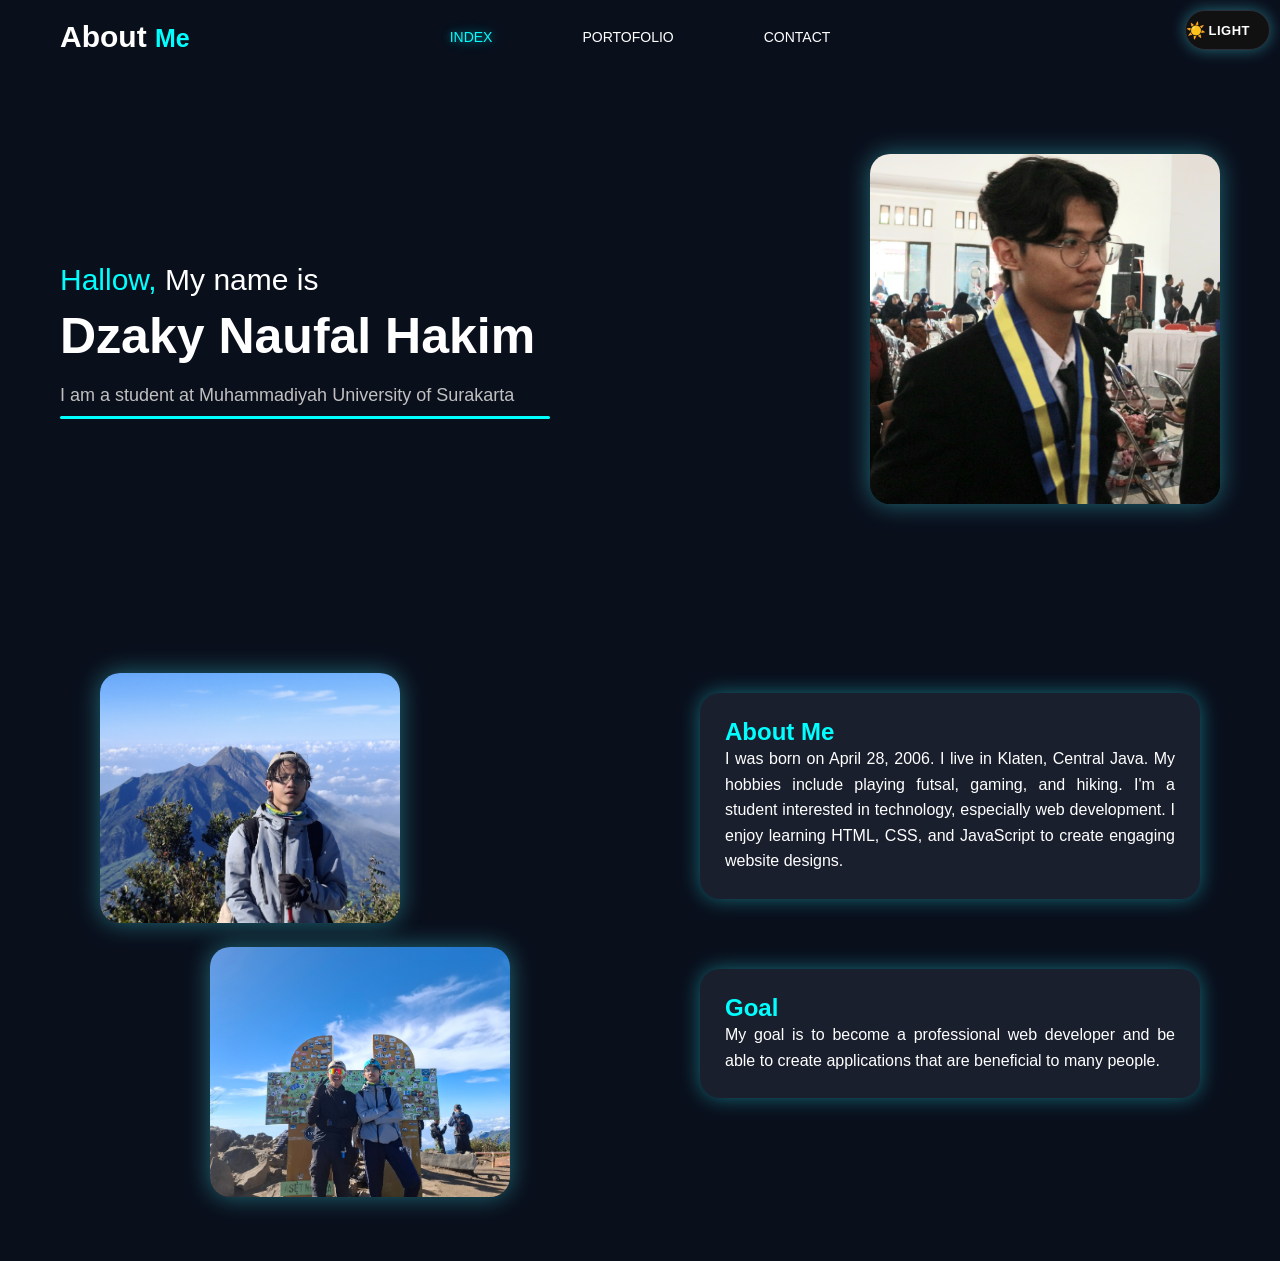
<file: index.html>
<!DOCTYPE html>
<html lang="en">
<head>
    <meta charset="UTF-8">
    <meta name="viewport" content="width=device-width, initial-scale=1.0">
    <meta name="description" content="Halaman ini berisi informasi tentang saya, termasuk latar belakang, minat, dan tujuan saya.">
    <link rel="stylesheet" href="style.css">
    <title>Index</title>
</head>
<body class="show">
    <button class="theme-toggle" aria-label="Toggle theme">
        <span class="toggle-icon">☀️</span>
        <span class="toggle-label">LIGHT</span>
    </button>
    <header>
        <h1>About <span>Me</span></h1>
            <nav>
                <ul>
                    <li><a href="index.html" class="active">INDEX</a></li>
                    <li><a href="portofolio.html">PORTOFOLIO</a></li>
                    <li><a href="contact.html">CONTACT</a></li>
                </ul>
            </nav>
    </header>
    <main class= "container">
        <div class="text">
            <p class="welcome"><span>Hallow,</span> My name is</p>
            <h1>Dzaky Naufal Hakim</h1>
            <p>I am a student at Muhammadiyah University of Surakarta</p>
            <div class="garis"></div>
        </div>
        
        <div class="image">
            <img src="images/Profill.jpg" alt="Foto Profil">
        </div>
    </main>

<section class="about-section">
    <div class="about-images">
        <div class="about-images1">
            <img src="images/foto1.jpg" alt="Foto Profil">
        </div>
        <div class="about-images2">
            <img src="images/foto2.jpg" alt="Foto Lain">
        </div>
        </div>

    <div class="about-content">
        <div class="about-box">
            <h2><span>About Me</span></h2>
            <p>
                I was born on April 28, 2006. I live in Klaten, Central Java.
                My hobbies include playing futsal, gaming, and hiking.
                I'm a student interested in technology, especially web development.
                I enjoy learning HTML, CSS, and JavaScript to create engaging website designs.
            </p>
        </div>

        <div class="about-box">
            <h2><span>Goal</span></h2>
            <p>
                My goal is to become a professional web developer 
                and be able to create applications that are beneficial to many people.
            </p>
        </div>
    </div>
</section>
<script src="script.js"></script>
</body>
</html>
</file>
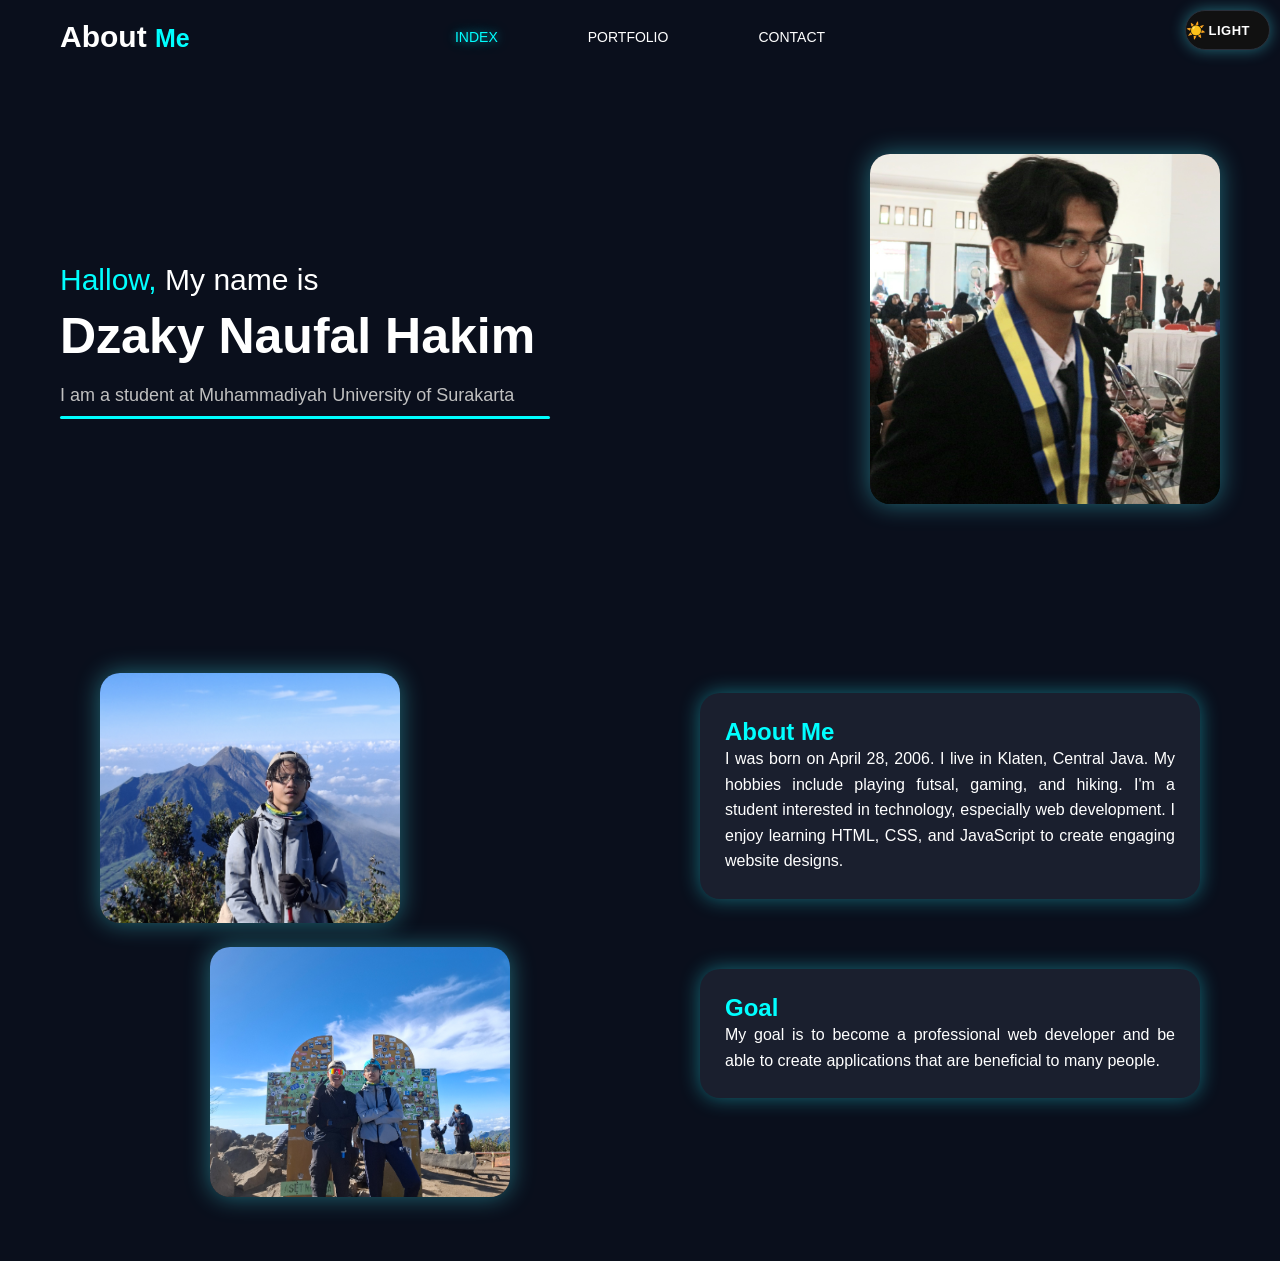
<file: TUGAS REPO GITHUB/membangun-website-personal-l200240159-debug/index.html>
<!DOCTYPE html>
<html lang="en">
<head>
    <meta charset="UTF-8">
    <meta name="viewport" content="width=device-width, initial-scale=1.0">
    <meta name="description" content="Halaman ini berisi informasi tentang saya, termasuk latar belakang, minat, dan tujuan saya.">
    <link rel="stylesheet" href="style.css">
    <title>Index</title>
</head>
<body class="show">
    <button class="theme-toggle" aria-label="Toggle theme">
        <span class="toggle-icon">☀️</span>
        <span class="toggle-label">LIGHT</span>
    </button>
    <header>
        <h1>About <span>Me</span></h1>
            <nav>
                <ul>
                    <li><a href="index.html" class="active">INDEX</a></li>
                    <li><a href="portfolio.html">PORTFOLIO</a></li>
                    <li><a href="contact.html">CONTACT</a></li>
                </ul>
            </nav>
    </header>
    <main class= "container">
        <div class="text">
            <p class="welcome"><span>Hallow,</span> My name is</p>
            <h1>Dzaky Naufal Hakim</h1>
            <p>I am a student at Muhammadiyah University of Surakarta</p>
            <div class="garis"></div>
        </div>
        
        <div class="image">
            <img src="images/Profill.jpg" alt="Foto Profil">
        </div>
    </main>

<section class="about-section">
    <div class="about-images">
        <div class="about-images1">
            <img src="images/foto1.jpg" alt="Foto Profil">
        </div>
        <div class="about-images2">
            <img src="images/foto2.jpg" alt="Foto Lain">
        </div>
        </div>

    <div class="about-content">
        <div class="about-box">
            <h2><span>About Me</span></h2>
            <p>
                I was born on April 28, 2006. I live in Klaten, Central Java.
                My hobbies include playing futsal, gaming, and hiking.
                I'm a student interested in technology, especially web development.
                I enjoy learning HTML, CSS, and JavaScript to create engaging website designs.
            </p>
        </div>

        <div class="about-box">
            <h2><span>Goal</span></h2>
            <p>
                My goal is to become a professional web developer 
                and be able to create applications that are beneficial to many people.
            </p>
        </div>
    </div>
</section>
<script src="script.js"></script>
</body>
</html>
</file>
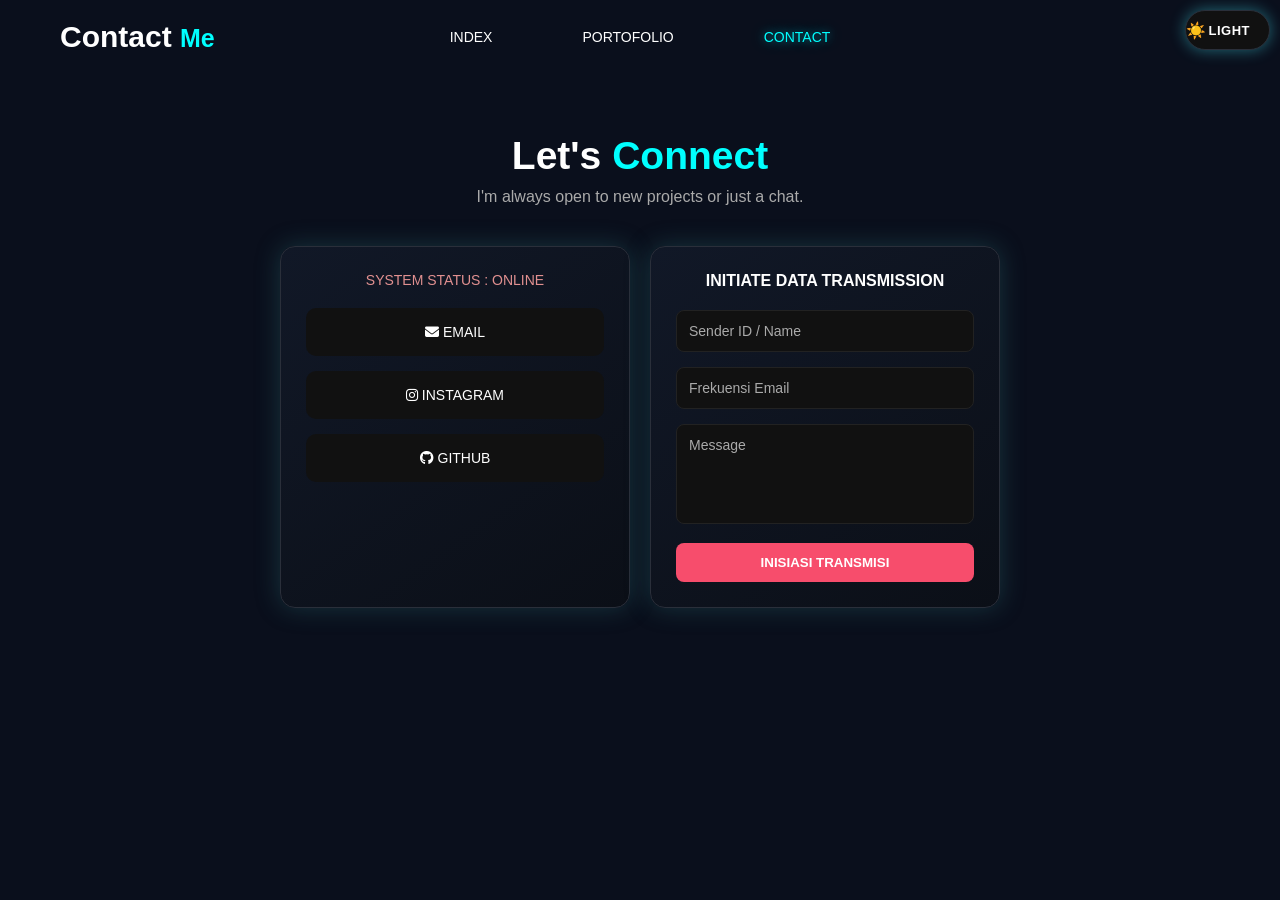
<file: contact.html>
<!DOCTYPE html>
<html lang="id">
<head>
    <meta charset="UTF-8">
    <meta name="viewport" content="width=device-width, initial-scale=1.0">
    <meta name="description" content="Halaman ini berisi informasi tentang contact saya.">
    <link rel="stylesheet" href="https://cdnjs.cloudflare.com/ajax/libs/font-awesome/6.5.1/css/all.min.css">
    <link rel="stylesheet" href="style.css">
    <title>Contact</title>
</head>
<body class="show">
    <button class="theme-toggle" aria-label="Toggle theme">
        <span class="toggle-icon">☀️</span>
        <span class="toggle-label">LIGHT</span>
    </button>
    <header>
        <h1>Contact <span>Me</span></h1>
            <nav>
                <ul>
                    <li><a href="index.html">INDEX</a></li>
                    <li><a href="portofolio.html">PORTOFOLIO</a></li>
                    <li><a href="contact.html" class="active">CONTACT</a></li>
                </ul>
            </nav>
    </header>
<section class="contact">
    <h2>Let's <span>Connect</span></h2>
    <p class="subtitle">
        I'm always open to new projects or just a chat.
    </p>

    <div class="container_contact">
        <div class="card left">
            <p class="status">SYSTEM STATUS : ONLINE </p>
                <div class="info-box">
                    <a class="value" href="mailto:dzakynh438@gmail.com">
                        <i class="fa-solid fa-envelope"></i>
                        EMAIL
                    </a>
                </div>
                <div class="info-box">
                    <a class="value" href="https://instagram.com/rajinnnafas" target="_blank">
                        <i class="fa-brands fa-instagram"></i>
                        INSTAGRAM
                    </a>
                </div>
                <div class="info-box">
                    <a class="value" href="https://github.com/tif1330" target="_blank">
                        <i class="fa-brands fa-github"></i>
                        GITHUB
                    </a>
                </div>
        </div>

<div class="card right">
    <h2>INITIATE DATA TRANSMISSION</h2>
    <form>
        <input type="text" placeholder="Sender ID / Name">
        <input type="email" placeholder="Frekuensi Email">
        <textarea placeholder="Message"></textarea>
        <button type="submit">INISIASI TRANSMISI</button>
    </form>
</div>
    </div>
</section>
<script src="script.js"></script>
</body>
</html>
</file>
<file: style.css>
:root {
    --bg-primary: #0a0f1c;
    --bg-secondary: #111827;
    --bg-card: #111;
    --bg-card2: linear-gradient(145deg, #111827, #0b0f17);
    --bg-about-box: #1a1f2e;
    --bg-skill: linear-gradient(45deg, #1a1f2e, #1a1f2e);
    --text-primary: #ffffff;
    --text-secondary: #c0c0c0;
    --text-muted: #aaa;
    --accent: cyan;
    --accent-glow: rgba(71, 243, 255, 0.4);
    --accent-glow2: rgba(37, 242, 255, 0.4);
    --nav-hover-bg: #0a0f1c;
    --border-color: #2a2f3a;
    --border-color2: #222;
    --card-shadow: 0 0 25px rgba(42, 108, 112, 0.4);
    --skill-bg: #111;
    --tech-bg: #1a1a1a;
    --tech-border: #333;
    --experience-bg: #111;
    --project-bg: #111;
    --input-bg: #111;
    --input-text: rgb(183, 176, 176);
    --status-color: rgb(225, 144, 144);
    --btn-bg: #f74d6c;
    --btn-hover: #c52447;
    --heading-glow: 0 0 15px cyan;
}

[data-theme="light"] {
    --bg-primary: #eef4fb;
    --bg-secondary: #dce8f5;
    --bg-card: #f5f9ff;
    --bg-card2: linear-gradient(145deg, #dce8f5, #ccd9ec);
    --bg-about-box: #dce8f5;
    --bg-skill: linear-gradient(45deg, #dce8f5, #ccd9ec);
    --text-primary: #0d1b2a;
    --text-secondary: #2c4a6e;
    --text-muted: #4a6a8a;
    --accent: #0077aa;
    --accent-glow: rgba(0, 119, 170, 0.25);
    --accent-glow2: rgba(0, 150, 200, 0.25);
    --nav-hover-bg: #dce8f5;
    --border-color: #b0c8e0;
    --border-color2: #b0c8e0;
    --card-shadow: 0 0 25px rgba(0, 119, 170, 0.2);
    --skill-bg: #f0f6fc;
    --tech-bg: #e8f0f8;
    --tech-border: #b0c8e0;
    --experience-bg: #f0f6fc;
    --project-bg: #f0f6fc;
    --input-bg: #e8f0f8;
    --input-text: #2c4a6e;
    --status-color: #c0392b;
    --btn-bg: #0077aa;
    --btn-hover: #005f8a;
    --heading-glow: 0 0 12px rgba(0, 119, 170, 0.5);
}

body, 
header,
nav,
nav ul,
nav a, 
.container, 
.about-section,
.about-box, .card, 
.info-box, .skill-pill, 
.experience,
.project-card, 
.tech span, 
form input, 
form textarea,
button {
    transition: background-color 0.4s ease, color 0.3s ease,
                border-color 0.3s ease, box-shadow 0.3s ease;
}

.theme-toggle {
    position: fixed;
    top: 10px;
    right: 10px;
    z-index: 1000;
    background: var(--bg-card);
    border: 1px solid var(--border-color);
    border-radius: 50px;
    width: 85px;
    height: 40px;
    padding: 0;;
    cursor: pointer;
    display: flex;
    align-items: center;
    gap: 2px;
    font-size: 13px;
    min-width: auto;
    font-weight: bold;
    color: var(--text-primary);
    box-shadow: 0 0 15px var(--accent-glow);
    letter-spacing: 0.5px;
    font-family: 'Courier New', monospace;
    transition: all 0.3s ease;
}

.theme-toggle:hover {
    box-shadow: 0 0 20px var(--accent-glow2), 0 0 5px var(--accent);
    transform: translateY(-2px);
}

.theme-toggle .toggle-icon {
    font-size: 16px;
    transition: transform 0.5s ease;
    display: inline-block;
}

.theme-toggle:hover .toggle-icon {
    transform: rotate(20deg);
}

body {
    opacity: 1;
    transition: opacity 0.4s ease;
    background-color: var(--bg-primary);
    color: var(--text-primary);
}

body.show {
    opacity: 1;
}

body.fade-out {
    opacity: 0;
}

nav a.active {
    color: var(--accent);
    text-shadow: 0 0 8px var(--accent-glow2), 0 0 15px var(--accent-glow2);
}

* {
    margin: 0;
    padding: 0;
    box-sizing: border-box;
    font-family: Arial, sans-serif;
}

header {
    display: flex;
    align-items: center;
    padding: 20px 60px;
    position: relative;
    background-color: var(--bg-primary);
}

header h1 {
    font-size: 30px;
    font-weight: bold;
    display: inline-block;
    color: var(--text-primary);
}

header h1 span {
    color: var(--accent);
    font-size: 25px;
}

nav {
    position: absolute;
    left: 50%;
    transform: translateX(-50%);
}

nav ul {
    display: flex;
    list-style: none;
    gap: 90px;
    padding: 10px 20px;
    border-radius: 30px;
}

nav a {
    text-decoration: none;
    color: var(--text-primary);
    font-size: 14px;
    transition: 0.4s;
}

nav a:hover {
    color: var(--text-primary);
    background-color: var(--nav-hover-bg);
    border-radius: 30px;
    padding: 10px 40px;
    box-shadow: 0 0 5px var(--accent), 0 0 10px var(--accent);
}

/* bagian index  */
.container {
    display: flex;
    justify-content: space-between;
    align-items: center;
    padding: 80px 60px;
}

.text .welcome span {
    color: var(--accent);
    margin-bottom: 10px;
    font-size: 30px;
}

.text .welcome {
    color: var(--text-primary);
    margin-bottom: 10px;
    font-size: 30px;
}

.text h1 {
    font-size: 50px;
    font-weight: bold;
    color: var(--text-primary);
}

.text p {
    margin-top: 20px;
    font-size: 18px;
    color: var(--text-secondary);
}

.garis {
    width: 490px;
    height: 3px;
    background: var(--accent);
    margin-top: 10px;
    border-radius: 5px;
}

.image img {
    width: 350px;
    height: 350px;
    object-fit: cover;
    border-radius: 20px;
    box-shadow: 0 0 25px var(--accent-glow);
    transform: scale(1);
}

/* bagian about */
.about-section {
    display: flex;
    justify-content: space-between;
    align-items: flex-start;
    padding: 60px;
    gap: 40px;
    background-color: var(--bg-primary);
}

.about-images {
    display: flex;
    flex-direction: column;
    gap: 20px;
}

.about-images1 img {
    width: 300px;
    height: 250px;
    object-fit: cover;
    border-radius: 20px;
    margin-left: 40px;
    margin-top: 25px;
    box-shadow: 0 0 25px var(--accent-glow);
}

.about-images2 {
    margin-left: 150px;
}

.about-images2 img {
    width: 300px;
    height: 250px;
    object-fit: cover;
    border-radius: 20px;
    box-shadow: 0 0 25px var(--accent-glow);
}

.about-content {
    display: flex;
    flex-direction: column;
    gap: 70px;
    padding: 20px;
    margin-top: 25px;
}

.about-box {
    background-color: var(--bg-about-box);
    padding: 25px;
    border-radius: 20px;
    box-shadow: 0 0 20px var(--accent-glow2);
    max-width: 500px;
}

.about-box p {
    text-align: justify;
    line-height: 1.6;
    color: var(--text-primary);
}

.about-box h2 span {
    color: var(--accent);
}

/* bagian contact */
.contact {
    text-align: center;
    padding: 60px 20px;
}

.contact h2 {
    font-size: 39px;
    color: var(--text-primary);
}

.contact span {
    color: var(--accent);
}

.subtitle {
    margin-top: 10px;
    color: var(--text-muted);
}

.container_contact {
    display: flex;
    justify-content: center;
    align-items: stretch;
    gap: 20px;
    margin-top: 40px;
    flex-wrap: wrap;
}

.card {
    background: var(--bg-card2);
    border: 1px solid var(--border-color);
    border-radius: 15px;
    padding: 25px;
    width: 350px;
    box-shadow: var(--card-shadow);
}

.status {
    color: var(--status-color);
    font-size: 14px;
    margin-bottom: 20px;
}

.info-box {
    background: var(--skill-bg);
    padding: 15px;
    border-radius: 10px;
    margin-bottom: 15px;
}

.label {
    font-size: 12px;
    color: var(--text-muted);
}

.value {
    font-size: 14px;
    margin-top: 5px;
    color: var(--text-primary);
    text-decoration: none;
}

.value:hover {
    color: var(--accent);
}

.right h2 {
    margin-bottom: 20px;
    font-size: 16px;
    color: var(--text-primary);
}

form input,
form textarea {
    width: 100%;
    padding: 12px;
    margin-bottom: 15px;
    border-radius: 8px;
    border: 1px solid var(--border-color2);
    background: var(--input-bg);
    color: var(--input-text);
    font-size: 14px;
}

form input::placeholder,
form textarea::placeholder {
    color: var(--text-muted);
}

form textarea {
    height: 100px;
    resize: none;
}

button {
    width: 100%;
    padding: 12px;
    background: var(--btn-bg);
    border: none;
    border-radius: 8px;
    color: white;
    font-weight: bold;
    cursor: pointer;
    transition: 0.3s;
}

button:hover {
    background: var(--btn-hover);
}

/* bagian portofolio */
#skill {
    width: 70%;
    display: block;
    background: var(--bg-skill);
    color: var(--text-primary);
    padding: 50px 20px;
    margin: 30px auto;
    border-radius: 20px;
    font-weight: bold;
    box-shadow: 0 10px 25px var(--accent-glow2);
    margin-top: 90px;
}

.section-header h2 {
    font-size: 30px;
    margin-bottom: 40px;
    color: var(--text-primary);
    text-align: center;
    text-shadow: var(--heading-glow);
}

.skills-wrap {
    display: flex;
    flex-wrap: wrap;
    justify-content: center;
    gap: 15px;
}

.skill-pill {
    display: flex;
    align-items: center;
    gap: 8px;
    padding: 10px 18px;
    background: var(--skill-bg);
    border: 1px solid var(--border-color2);
    border-radius: 50px;
    font-size: 14px;
    transition: all 0.3s ease;
    cursor: default;
    color: var(--text-primary);
}

.skill-pill i {
    font-size: 18px;
}

.skill-pill:hover {
    background: #740f0f;
    color: #fff;
    transform: translateY(-5px);
    box-shadow: 0 5px 15px rgba(255, 77, 77, 0.4);
}

[data-theme="light"] .skill-pill:hover {
    background: #b52a2a;
}

#experiences {
    padding: 60px 10%;
    color: var(--text-primary);
}

#experiences .section-header {
    text-align: center;
    margin-bottom: 40px;
}

#experiences .section-header h2 {
    display: inline-block;
    font-size: 1.8rem;
    margin-top: 30px;
}

.experience {
    background: var(--experience-bg);
    padding: 20px;
    border-radius: 15px;
    max-width: 900px;
    width: 100%;
    border: 1px solid var(--border-color2);
    transition: 0.3s;
    color: var(--text-primary);
}

.experiences-wrap {
    display: flex;
    flex-direction: column;
    align-items: center;
    gap: 25px;
    margin: 50px;
    margin-top: -30px;
}

.experience:hover {
    transform: translateY(-8px);
    box-shadow: 0 10px 25px var(--accent-glow2);
}

.experience h3 {
    color: #ff4d4d;
    margin-bottom: 10px;
    text-transform: capitalize;
    font-size: 20px;
}

[data-theme="light"] .experience h3 {
    color: #c0392b;
}

.experience span {
    color: var(--text-muted);
    font-size: 14px;
}

.experience p {
    margin: 5px 0;
    font-size: 14px;
    line-height: 1.5;
    color: var(--text-primary);
}

/* ===== PROJECTS ===== */
#projects {
    width: 100%;
    padding: 80px 20px;
    color: var(--text-primary);
    margin-top: -50px;
}

#projects .section-header {
    text-align: center;
    margin-bottom: 30px;
}

#projects .section-header h2 {
    font-size: 30px;
    text-transform: capitalize;
    color: var(--text-primary);
    margin-top: -30px;
}

.projects-wrap {
    display: flex;
    flex-direction: column;
    align-items: center;
    gap: 25px;
}

.project-card {
    background: var(--project-bg);
    width: 90%;
    max-width: 900px;
    padding: 30px;
    border-radius: 20px;
    border: 1px solid var(--border-color2);
    transition: 0.3s ease;
}

.project-card:hover {
    transform: translateY(-5px);
    box-shadow: 0 10px 25px var(--accent-glow2);
}

.project-card h3 {
    color: #ff4d4d;
    font-size: 20px;
    margin-bottom: 15px;
    text-transform: capitalize;
}

[data-theme="light"] .project-card h3 {
    color: #c0392b;
}

.project-card p {
    color: var(--text-secondary);
    line-height: 1.8;
    margin-bottom: 20px;
    font-size: 16px;
}

.tech {
    display: flex;
    flex-wrap: wrap;
    gap: 12px;
}

.tech span {
    background: var(--tech-bg);
    border: 1px solid var(--tech-border);
    padding: 8px 18px;
    border-radius: 30px;
    font-size: 14px;
    transition: 0.3s;
    color: var(--text-primary);
}

.tech span:hover {
    background: #740f0f;
    color: #fff;
    box-shadow: 0 5px 15px rgba(255, 77, 77, 0.4);
}

[data-theme="light"] .tech span:hover {
    background: #b52a2a;
}

.fade-up {
    opacity: 0;
    transform: translateY(20px);
    animation: fadeUp 0.8s ease forwards;
}

.fade-up:nth-child(1) { animation-delay: 0.1s; }
.fade-up:nth-child(2) { animation-delay: 0.2s; }
.fade-up:nth-child(3) { animation-delay: 0.3s; }
.fade-up:nth-child(4) { animation-delay: 0.4s; }
.fade-up:nth-child(5) { animation-delay: 0.5s; }
.fade-up:nth-child(6) { animation-delay: 0.6s; }
.fade-up:nth-child(7) { animation-delay: 0.7s; }
.fade-up:nth-child(8) { animation-delay: 0.8s; }

@keyframes fadeUp {
    to {
        opacity: 1;
        transform: translateY(0);
    }
}

@media (max-width: 768px) {
    .theme-toggle {
        top: auto;
        bottom: 20px;
        right: 20px;
        font-size: 12px;
        padding: 7px 13px;
    }

    header {
        flex-direction: column;
        gap: 20px;
        padding: 20px;
        text-align: center;
    }

    nav {
        position: static;
        transform: none;
        width: 100%;
        margin-top: 10px;
    }

    nav ul {
        display: flex;
        flex-wrap: wrap;
        justify-content: center;
        gap: 15px;
        padding: 10px;
    }

    nav a {
        font-size: 13px;
    }

    nav a:hover {
        padding: 8px 20px;
    }

    .container {
        flex-direction: column-reverse;
        text-align: center;
        padding: 40px 20px;
        gap: 40px;
    }

    .text h1 {
        font-size: 34px;
    }

    .text p {
        font-size: 15px;
        line-height: 1.7;
    }

    .garis {
        width: 100%;
    }

    .image img {
        width: 250px;
        height: 250px;
    }

    .about-section {
        flex-direction: column;
        padding: 30px 20px;
        gap: 30px;
        align-items: center;
    }

    .about-images {
        align-items: center;
    }

    .about-images1 img,
    .about-images2 img {
        width: 100%;
        max-width: 320px;
        height: auto;
        margin: 0;
    }

    .about-images2 {
        margin-left: 0;
    }

    .about-content {
        width: 100%;
        gap: 20px;
        padding: 0;
    }

    .about-box {
        max-width: 100%;
    }

    .about-box h2 {
        text-align: center;
    }

    #skill {
        width: 92%;
        padding: 30px 15px;
        margin-top: 50px;
    }

    .section-header h2 {
        font-size: 24px;
    }

    .skills-wrap {
        gap: 10px;
    }

    .skill-pill {
        font-size: 12px;
        padding: 8px 14px;
    }

    #experiences {
        padding: 40px 15px;
    }

    .experiences-wrap {
        margin: 0;
        gap: 20px;
    }

    .experience {
        width: 100%;
        margin: 0;
        padding: 20px;
    }

    .experience h3 {
        font-size: 18px;
    }

    .experience p {
        font-size: 14px;
    }

    #projects {
        padding: 40px 15px;
    }

    .projects-wrap {
        gap: 20px;
    }

    .project-card {
        width: 100%;
        padding: 20px;
    }

    .project-card h3 {
        font-size: 18px;
    }

    .project-card p {
        font-size: 14px;
        line-height: 1.7;
    }

    .tech {
        gap: 8px;
    }

    .tech span {
        font-size: 12px;
        padding: 6px 12px;
    }

    .contact {
        padding: 40px 15px;
    }

    .subtitle {
        font-size: 14px;
    }

    .container_contact {
        flex-direction: column;
        align-items: center;
    }

    .card {
        width: 100%;
        padding: 20px;
    }

    form input, form textarea, button {
        width: 100%;
    }

    h1 {
        font-size: 32px;
    }

    p {
        font-size: 14px;
    }
}

@media (max-width: 600px) {
    .skill-pill {
        font-size: 12px;
        padding: 8px 14px;
    }
}
</file>
<file: TUGAS REPO GITHUB/membangun-website-personal-l200240159-debug/style.css>
:root {
    --bg-primary: #0a0f1c;
    --bg-secondary: #111827;
    --bg-card: #111;
    --bg-card2: linear-gradient(145deg, #111827, #0b0f17);
    --bg-about-box: #1a1f2e;
    --bg-skill: linear-gradient(45deg, #1a1f2e, #1a1f2e);
    --text-primary: #ffffff;
    --text-secondary: #c0c0c0;
    --text-muted: #aaa;
    --accent: cyan;
    --accent-glow: rgba(71, 243, 255, 0.4);
    --accent-glow2: rgba(37, 242, 255, 0.4);
    --nav-hover-bg: #0a0f1c;
    --border-color: #2a2f3a;
    --border-color2: #222;
    --card-shadow: 0 0 25px rgba(42, 108, 112, 0.4);
    --skill-bg: #111;
    --tech-bg: #1a1a1a;
    --tech-border: #333;
    --experience-bg: #111;
    --project-bg: #111;
    --input-bg: #111;
    --input-text: rgb(183, 176, 176);
    --status-color: rgb(225, 144, 144);
    --btn-bg: #f74d6c;
    --btn-hover: #c52447;
    --heading-glow: 0 0 15px cyan;
}

[data-theme="light"] {
    --bg-primary: #eef4fb;
    --bg-secondary: #dce8f5;
    --bg-card: #f5f9ff;
    --bg-card2: linear-gradient(145deg, #dce8f5, #ccd9ec);
    --bg-about-box: #dce8f5;
    --bg-skill: linear-gradient(45deg, #dce8f5, #ccd9ec);
    --text-primary: #0d1b2a;
    --text-secondary: #2c4a6e;
    --text-muted: #4a6a8a;
    --accent: #0077aa;
    --accent-glow: rgba(0, 119, 170, 0.25);
    --accent-glow2: rgba(0, 150, 200, 0.25);
    --nav-hover-bg: #dce8f5;
    --border-color: #b0c8e0;
    --border-color2: #b0c8e0;
    --card-shadow: 0 0 25px rgba(0, 119, 170, 0.2);
    --skill-bg: #f0f6fc;
    --tech-bg: #e8f0f8;
    --tech-border: #b0c8e0;
    --experience-bg: #f0f6fc;
    --project-bg: #f0f6fc;
    --input-bg: #e8f0f8;
    --input-text: #2c4a6e;
    --status-color: #c0392b;
    --btn-bg: #0077aa;
    --btn-hover: #005f8a;
    --heading-glow: 0 0 12px rgba(0, 119, 170, 0.5);
}

body, 
header,
nav,
nav ul,
nav a, 
.container, 
.about-section,
.about-box, .card, 
.info-box, .skill-pill, 
.experience,
.project-card, 
.tech span, 
form input, 
form textarea,
button {
    transition: background-color 0.4s ease, color 0.3s ease,
                border-color 0.3s ease, box-shadow 0.3s ease;
}

.theme-toggle {
    position: fixed;
    top: 10px;
    right: 10px;
    z-index: 1000;
    background: var(--bg-card);
    border: 1px solid var(--border-color);
    border-radius: 50px;
    width: 85px;
    height: 40px;
    padding: 0;;
    cursor: pointer;
    display: flex;
    align-items: center;
    gap: 2px;
    font-size: 13px;
    min-width: auto;
    font-weight: bold;
    color: var(--text-primary);
    box-shadow: 0 0 15px var(--accent-glow);
    letter-spacing: 0.5px;
    font-family: 'Courier New', monospace;
    transition: all 0.3s ease;
}

.theme-toggle:hover {
    box-shadow: 0 0 20px var(--accent-glow2), 0 0 5px var(--accent);
    transform: translateY(-2px);
}

.theme-toggle .toggle-icon {
    font-size: 16px;
    transition: transform 0.5s ease;
    display: inline-block;
}

.theme-toggle:hover .toggle-icon {
    transform: rotate(20deg);
}

body {
    opacity: 1;
    transition: opacity 0.4s ease;
    background-color: var(--bg-primary);
    color: var(--text-primary);
}

body.show {
    opacity: 1;
}

body.fade-out {
    opacity: 0;
}

nav a.active {
    color: var(--accent);
    text-shadow: 0 0 8px var(--accent-glow2), 0 0 15px var(--accent-glow2);
}

* {
    margin: 0;
    padding: 0;
    box-sizing: border-box;
    font-family: Arial, sans-serif;
}

header {
    display: flex;
    align-items: center;
    padding: 20px 60px;
    position: relative;
    background-color: var(--bg-primary);
}

header h1 {
    font-size: 30px;
    font-weight: bold;
    display: inline-block;
    color: var(--text-primary);
}

header h1 span {
    color: var(--accent);
    font-size: 25px;
}

nav {
    position: absolute;
    left: 50%;
    transform: translateX(-50%);
}

nav ul {
    display: flex;
    list-style: none;
    gap: 90px;
    padding: 10px 20px;
    border-radius: 30px;
}

nav a {
    text-decoration: none;
    color: var(--text-primary);
    font-size: 14px;
    transition: 0.4s;
}

nav a:hover {
    color: var(--text-primary);
    background-color: var(--nav-hover-bg);
    border-radius: 30px;
    padding: 10px 40px;
    box-shadow: 0 0 5px var(--accent), 0 0 10px var(--accent);
}

/* bagian index  */
.container {
    display: flex;
    justify-content: space-between;
    align-items: center;
    padding: 80px 60px;
}

.text .welcome span {
    color: var(--accent);
    margin-bottom: 10px;
    font-size: 30px;
}

.text .welcome {
    color: var(--text-primary);
    margin-bottom: 10px;
    font-size: 30px;
}

.text h1 {
    font-size: 50px;
    font-weight: bold;
    color: var(--text-primary);
}

.text p {
    margin-top: 20px;
    font-size: 18px;
    color: var(--text-secondary);
}

.garis {
    width: 490px;
    height: 3px;
    background: var(--accent);
    margin-top: 10px;
    border-radius: 5px;
}

.image img {
    width: 350px;
    height: 350px;
    object-fit: cover;
    border-radius: 20px;
    box-shadow: 0 0 25px var(--accent-glow);
    transform: scale(1);
}

/* bagian about */
.about-section {
    display: flex;
    justify-content: space-between;
    align-items: flex-start;
    padding: 60px;
    gap: 40px;
    background-color: var(--bg-primary);
}

.about-images {
    display: flex;
    flex-direction: column;
    gap: 20px;
}

.about-images1 img {
    width: 300px;
    height: 250px;
    object-fit: cover;
    border-radius: 20px;
    margin-left: 40px;
    margin-top: 25px;
    box-shadow: 0 0 25px var(--accent-glow);
}

.about-images2 {
    margin-left: 150px;
}

.about-images2 img {
    width: 300px;
    height: 250px;
    object-fit: cover;
    border-radius: 20px;
    box-shadow: 0 0 25px var(--accent-glow);
}

.about-content {
    display: flex;
    flex-direction: column;
    gap: 70px;
    padding: 20px;
    margin-top: 25px;
}

.about-box {
    background-color: var(--bg-about-box);
    padding: 25px;
    border-radius: 20px;
    box-shadow: 0 0 20px var(--accent-glow2);
    max-width: 500px;
}

.about-box p {
    text-align: justify;
    line-height: 1.6;
    color: var(--text-primary);
}

.about-box h2 span {
    color: var(--accent);
}

/* bagian contact */
.contact {
    text-align: center;
    padding: 60px 20px;
}

.contact h2 {
    font-size: 39px;
    color: var(--text-primary);
}

.contact span {
    color: var(--accent);
}

.subtitle {
    margin-top: 10px;
    color: var(--text-muted);
}

.container_contact {
    display: flex;
    justify-content: center;
    align-items: stretch;
    gap: 20px;
    margin-top: 40px;
    flex-wrap: wrap;
}

.card {
    background: var(--bg-card2);
    border: 1px solid var(--border-color);
    border-radius: 15px;
    padding: 25px;
    width: 350px;
    box-shadow: var(--card-shadow);
}

.status {
    color: var(--status-color);
    font-size: 14px;
    margin-bottom: 20px;
}

.info-box {
    background: var(--skill-bg);
    padding: 15px;
    border-radius: 10px;
    margin-bottom: 15px;
}

.label {
    font-size: 12px;
    color: var(--text-muted);
}

.value {
    font-size: 14px;
    margin-top: 5px;
    color: var(--text-primary);
    text-decoration: none;
}

.value:hover {
    color: var(--accent);
}

.right h2 {
    margin-bottom: 20px;
    font-size: 16px;
    color: var(--text-primary);
}

form input,
form textarea {
    width: 100%;
    padding: 12px;
    margin-bottom: 15px;
    border-radius: 8px;
    border: 1px solid var(--border-color2);
    background: var(--input-bg);
    color: var(--input-text);
    font-size: 14px;
}

form input::placeholder,
form textarea::placeholder {
    color: var(--text-muted);
}

form textarea {
    height: 100px;
    resize: none;
}

button {
    width: 100%;
    padding: 12px;
    background: var(--btn-bg);
    border: none;
    border-radius: 8px;
    color: white;
    font-weight: bold;
    cursor: pointer;
    transition: 0.3s;
}

button:hover {
    background: var(--btn-hover);
}

/* bagian portofolio */
#skill {
    width: 70%;
    display: block;
    background: var(--bg-skill);
    color: var(--text-primary);
    padding: 50px 20px;
    margin: 30px auto;
    border-radius: 20px;
    font-weight: bold;
    box-shadow: 0 10px 25px var(--accent-glow2);
    margin-top: 90px;
}

.section-header h2 {
    font-size: 30px;
    margin-bottom: 40px;
    color: var(--text-primary);
    text-align: center;
    text-shadow: var(--heading-glow);
}

.skills-wrap {
    display: flex;
    flex-wrap: wrap;
    justify-content: center;
    gap: 15px;
}

.skill-pill {
    display: flex;
    align-items: center;
    gap: 8px;
    padding: 10px 18px;
    background: var(--skill-bg);
    border: 1px solid var(--border-color2);
    border-radius: 50px;
    font-size: 14px;
    transition: all 0.3s ease;
    cursor: default;
    color: var(--text-primary);
}

.skill-pill i {
    font-size: 18px;
}

.skill-pill:hover {
    background: #740f0f;
    color: #fff;
    transform: translateY(-5px);
    box-shadow: 0 5px 15px rgba(255, 77, 77, 0.4);
}

[data-theme="light"] .skill-pill:hover {
    background: #b52a2a;
}

#experiences {
    padding: 60px 10%;
    color: var(--text-primary);
}

#experiences .section-header {
    text-align: center;
    margin-bottom: 40px;
}

#experiences .section-header h2 {
    display: inline-block;
    font-size: 1.8rem;
    margin-top: 30px;
}

.experience {
    background: var(--experience-bg);
    padding: 20px;
    border-radius: 15px;
    max-width: 900px;
    width: 100%;
    border: 1px solid var(--border-color2);
    transition: 0.3s;
    color: var(--text-primary);
}

.experiences-wrap {
    display: flex;
    flex-direction: column;
    align-items: center;
    gap: 25px;
    margin: 50px;
    margin-top: -30px;
}

.experience:hover {
    transform: translateY(-8px);
    box-shadow: 0 10px 25px var(--accent-glow2);
}

.experience h3 {
    color: #ff4d4d;
    margin-bottom: 10px;
    text-transform: capitalize;
    font-size: 20px;
}

[data-theme="light"] .experience h3 {
    color: #c0392b;
}

.experience span {
    color: var(--text-muted);
    font-size: 14px;
}

.experience p {
    margin: 5px 0;
    font-size: 14px;
    line-height: 1.5;
    color: var(--text-primary);
}

/* ===== PROJECTS ===== */
#projects {
    width: 100%;
    padding: 80px 20px;
    color: var(--text-primary);
    margin-top: -50px;
}

#projects .section-header {
    text-align: center;
    margin-bottom: 30px;
}

#projects .section-header h2 {
    font-size: 30px;
    text-transform: capitalize;
    color: var(--text-primary);
    margin-top: -30px;
}

.projects-wrap {
    display: flex;
    flex-direction: column;
    align-items: center;
    gap: 25px;
}

.project-card {
    background: var(--project-bg);
    width: 90%;
    max-width: 900px;
    padding: 30px;
    border-radius: 20px;
    border: 1px solid var(--border-color2);
    transition: 0.3s ease;
}

.project-card:hover {
    transform: translateY(-5px);
    box-shadow: 0 10px 25px var(--accent-glow2);
}

.project-card h3 {
    color: #ff4d4d;
    font-size: 20px;
    margin-bottom: 15px;
    text-transform: capitalize;
}

[data-theme="light"] .project-card h3 {
    color: #c0392b;
}

.project-card p {
    color: var(--text-secondary);
    line-height: 1.8;
    margin-bottom: 20px;
    font-size: 16px;
}

.tech {
    display: flex;
    flex-wrap: wrap;
    gap: 12px;
}

.tech span {
    background: var(--tech-bg);
    border: 1px solid var(--tech-border);
    padding: 8px 18px;
    border-radius: 30px;
    font-size: 14px;
    transition: 0.3s;
    color: var(--text-primary);
}

.tech span:hover {
    background: #740f0f;
    color: #fff;
    box-shadow: 0 5px 15px rgba(255, 77, 77, 0.4);
}

[data-theme="light"] .tech span:hover {
    background: #b52a2a;
}

.fade-up {
    opacity: 0;
    transform: translateY(20px);
    animation: fadeUp 0.8s ease forwards;
}

.fade-up:nth-child(1) { animation-delay: 0.1s; }
.fade-up:nth-child(2) { animation-delay: 0.2s; }
.fade-up:nth-child(3) { animation-delay: 0.3s; }
.fade-up:nth-child(4) { animation-delay: 0.4s; }
.fade-up:nth-child(5) { animation-delay: 0.5s; }
.fade-up:nth-child(6) { animation-delay: 0.6s; }
.fade-up:nth-child(7) { animation-delay: 0.7s; }
.fade-up:nth-child(8) { animation-delay: 0.8s; }

@keyframes fadeUp {
    to {
        opacity: 1;
        transform: translateY(0);
    }
}

@media (max-width: 768px) {
    .theme-toggle {
        top: auto;
        bottom: 20px;
        right: 20px;
        font-size: 12px;
        padding: 7px 13px;
    }

    header {
        flex-direction: column;
        gap: 20px;
        padding: 20px;
        text-align: center;
    }

    nav {
        position: static;
        transform: none;
        width: 100%;
        margin-top: 10px;
    }

    nav ul {
        display: flex;
        flex-wrap: wrap;
        justify-content: center;
        gap: 15px;
        padding: 10px;
    }

    nav a {
        font-size: 13px;
    }

    nav a:hover {
        padding: 8px 20px;
    }

    .container {
        flex-direction: column-reverse;
        text-align: center;
        padding: 40px 20px;
        gap: 40px;
    }

    .text h1 {
        font-size: 34px;
    }

    .text p {
        font-size: 15px;
        line-height: 1.7;
    }

    .garis {
        width: 100%;
    }

    .image img {
        width: 250px;
        height: 250px;
    }

    .about-section {
        flex-direction: column;
        padding: 30px 20px;
        gap: 30px;
        align-items: center;
    }

    .about-images {
        align-items: center;
    }

    .about-images1 img,
    .about-images2 img {
        width: 100%;
        max-width: 320px;
        height: auto;
        margin: 0;
    }

    .about-images2 {
        margin-left: 0;
    }

    .about-content {
        width: 100%;
        gap: 20px;
        padding: 0;
    }

    .about-box {
        max-width: 100%;
    }

    .about-box h2 {
        text-align: center;
    }

    #skill {
        width: 92%;
        padding: 30px 15px;
        margin-top: 50px;
    }

    .section-header h2 {
        font-size: 24px;
    }

    .skills-wrap {
        gap: 10px;
    }

    .skill-pill {
        font-size: 12px;
        padding: 8px 14px;
    }

    #experiences {
        padding: 40px 15px;
    }

    .experiences-wrap {
        margin: 0;
        gap: 20px;
    }

    .experience {
        width: 100%;
        margin: 0;
        padding: 20px;
    }

    .experience h3 {
        font-size: 18px;
    }

    .experience p {
        font-size: 14px;
    }

    #projects {
        padding: 40px 15px;
    }

    .projects-wrap {
        gap: 20px;
    }

    .project-card {
        width: 100%;
        padding: 20px;
    }

    .project-card h3 {
        font-size: 18px;
    }

    .project-card p {
        font-size: 14px;
        line-height: 1.7;
    }

    .tech {
        gap: 8px;
    }

    .tech span {
        font-size: 12px;
        padding: 6px 12px;
    }

    .contact {
        padding: 40px 15px;
    }

    .subtitle {
        font-size: 14px;
    }

    .container_contact {
        flex-direction: column;
        align-items: center;
    }

    .card {
        width: 100%;
        padding: 20px;
    }

    form input, form textarea, button {
        width: 100%;
    }

    h1 {
        font-size: 32px;
    }

    p {
        font-size: 14px;
    }
}

@media (max-width: 600px) {
    .skill-pill {
        font-size: 12px;
        padding: 8px 14px;
    }
}
</file>
